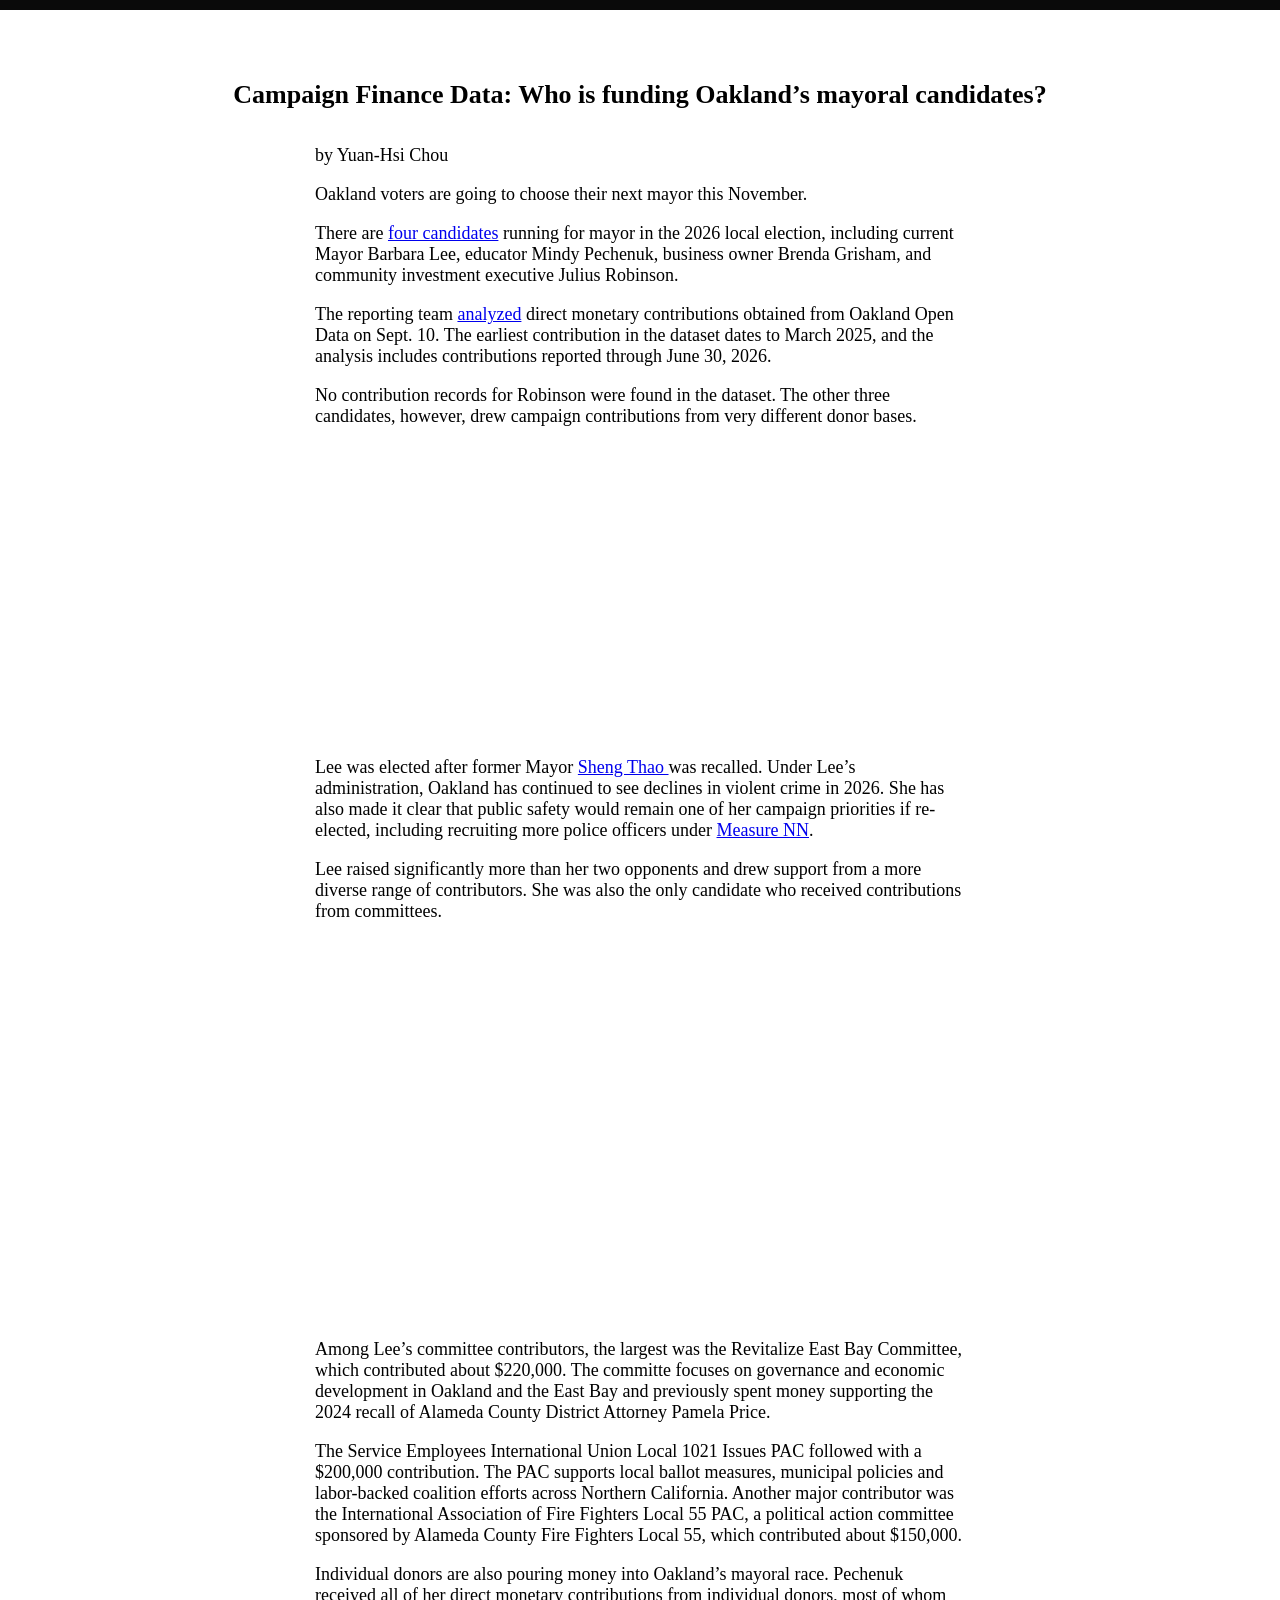
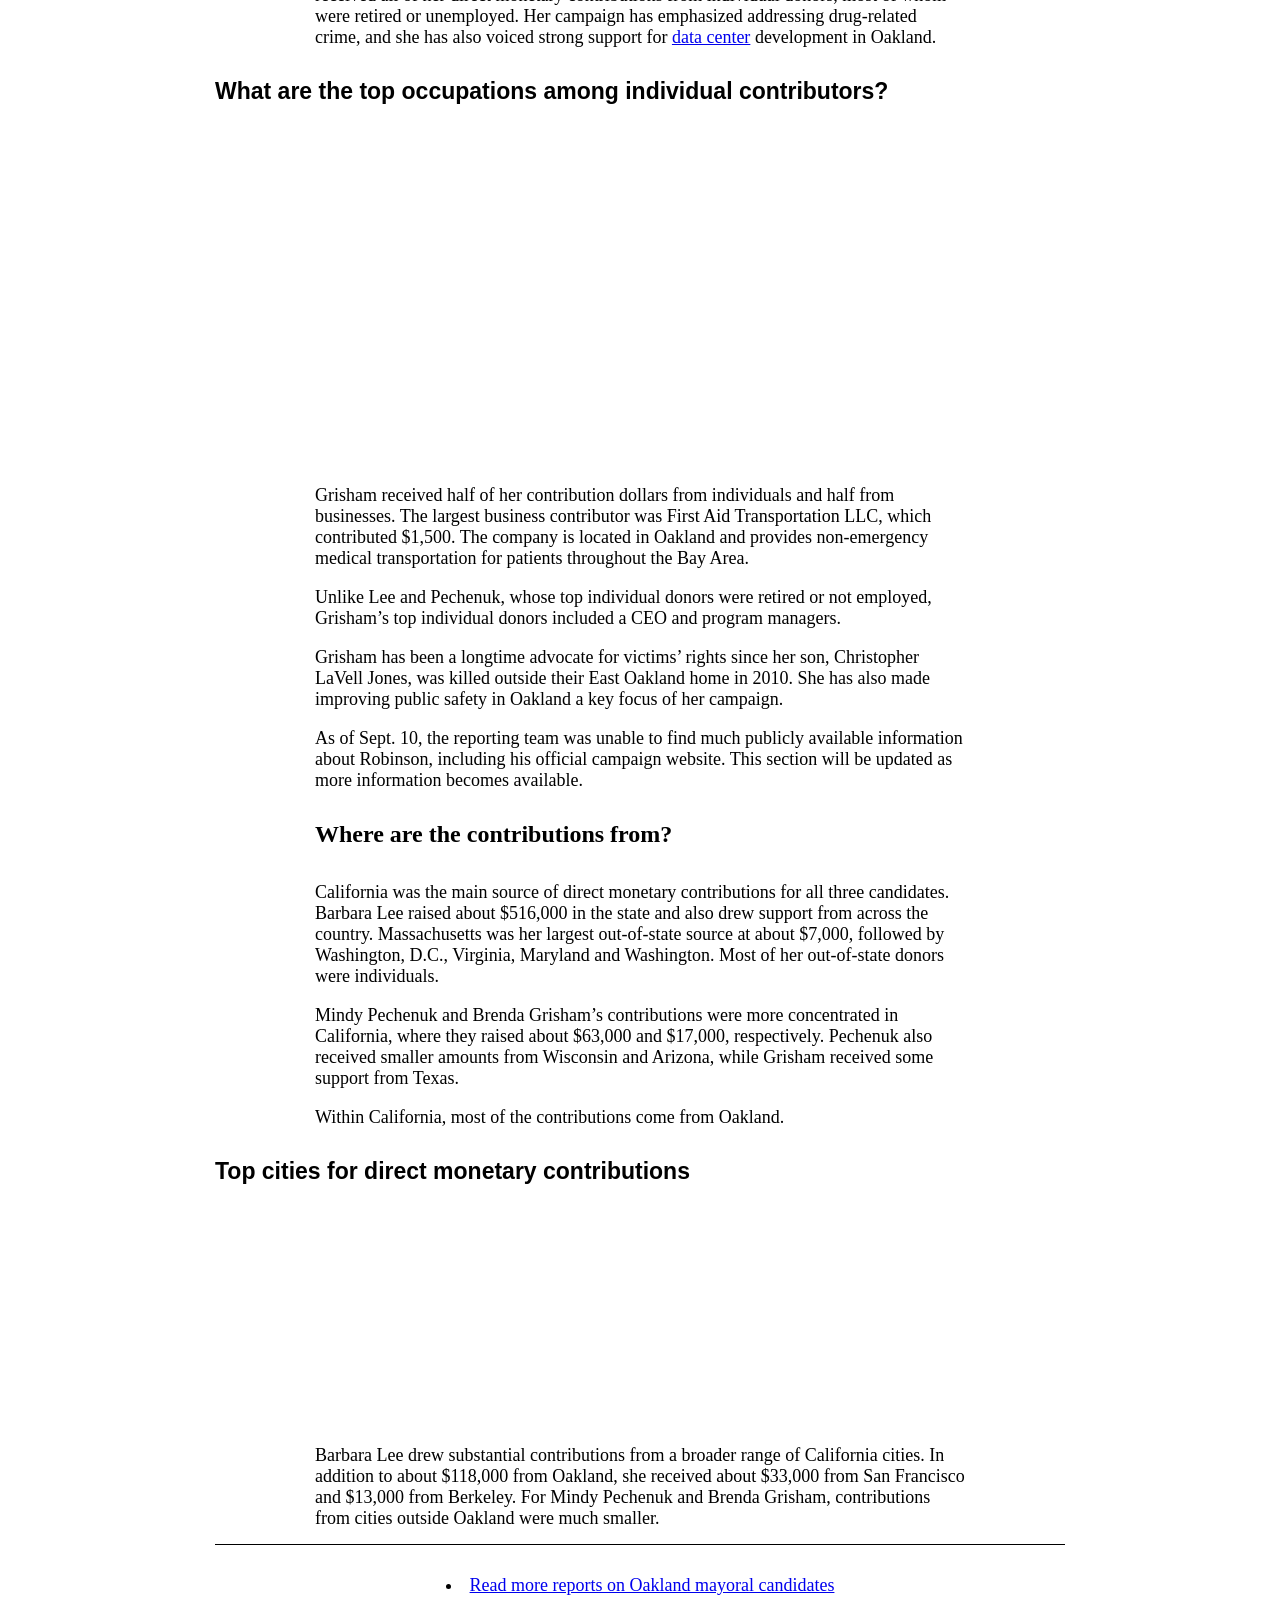
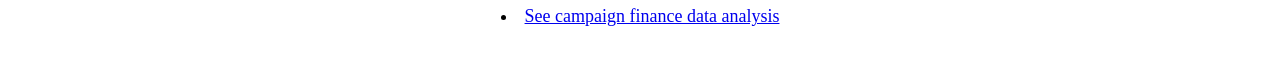
<file: mayor.html>
<!DOCTYPE html>
<html lang="en">
<head>
    <meta charset="UTF-8">
    <meta name="viewport" content="width=device-width, initial-scale=1.0">
    <title>Document</title>
    <link rel="stylesheet" href="mayor.css">
</head>
<body>

    <div class="content">
        <div class="wide">
        <h1>Campaign Finance Data: Who is funding Oakland’s mayoral candidates? </h1>
        
        </div>
        <p style="align-self: flex-start">by Yuan-Hsi Chou</p>

        <p style="align-self: flex-start">Oakland voters are going to choose their next mayor this November.</p>
        <p>There are <a href="https://www.oaklandca.gov/files/assets/city/v/20/city-clerk/documents/elections/nov-2026-election-qualified-candidate-list.pdf" target="_blank"> four candidates</a>  running for mayor in the 2026 local election, including current Mayor Barbara Lee, educator Mindy Pechenuk, business owner Brenda Grisham, and community investment executive Julius Robinson.</p>
        <p>The reporting team <a href="https://harperchouu.github.io/yay/oakland.html" target="_blank">analyzed</a> direct monetary contributions obtained from Oakland Open Data on Sept. 10. The earliest contribution in the dataset dates to March 2025, and the analysis includes contributions reported through June 30, 2026.</p>
        <p>No contribution records for Robinson were found in the dataset. The other three candidates, however, drew campaign contributions from very different donor bases.</p>
        <div class="data">
           <iframe title="Each mayoral candidate’s total monetary contributions" aria-label="Table" id="datawrapper-chart-khcus" src="https://datawrapper.dwcdn.net/khcus/1/" scrolling="no" frameborder="0" style="width: 0; min-width: 100% !important; border: none;" height="254" data-external="1"></iframe><script type="text/javascript">(function(){function e(){window.addEventListener(`message`,function(e){if(e.data[`datawrapper-height`]!==void 0){var t=document.querySelectorAll(`iframe`);for(var n in e.data[`datawrapper-height`])for(var r=0,i;i=t[r];r++)if(i.contentWindow===e.source){var a=e.data[`datawrapper-height`][n]+`px`;i.style.height=a}}})}e()})();</script>
        </div>
        <p>Lee was elected after former Mayor <a href="https://oaklandnorth.net/2026/10/14/jury-is-selected-in-former-oakland-mayor-sheng-thaos-corruption-case/" target="_blank"> Sheng Thao </a> was recalled. Under Lee’s administration, Oakland has continued to see declines in violent crime in 2026. She has also made it clear that public safety would remain one of her campaign priorities if re-elected, including recruiting more police officers under <a href="https://acvote.alamedacountyca.gov/acvote-assets/02_election_information/PDFs/20241105/en/Measures/32%20-%20Measure%20NN%20-%20City%20of%20Oakland%20-%20Citywide%20Violence%20Reduction%20Services.pdf" target="_blank"> Measure NN</a>.</p>
        <p>Lee raised significantly more than her two opponents and drew support from a more diverse range of contributors. She was also the only candidate who received contributions from committees.</p>
        <div class="data">
         <iframe title="Where each mayoral candidate’s contribution dollars come from ?" aria-label="Small multiple donut chart" id="datawrapper-chart-2tYlx" src="https://datawrapper.dwcdn.net/2tYlx/3/" scrolling="no" frameborder="0" style="width: 0; min-width: 100% !important; border: none;" height="341" data-external="1"></iframe><script type="text/javascript">(function(){function e(){window.addEventListener(`message`,function(e){if(e.data[`datawrapper-height`]!==void 0){var t=document.querySelectorAll(`iframe`);for(var n in e.data[`datawrapper-height`])for(var r=0,i;i=t[r];r++)if(i.contentWindow===e.source){var a=e.data[`datawrapper-height`][n]+`px`;i.style.height=a}}})}e()})();</script>        </div>
         <p>Among Lee’s committee contributors, the largest was the Revitalize East Bay Committee, which contributed about $220,000. The committe focuses on governance and economic development in Oakland and the East Bay and previously spent money supporting the 2024 recall of Alameda County District Attorney Pamela Price.</p>
         <p>The Service Employees International Union Local 1021 Issues PAC followed with a $200,000 contribution. The PAC supports local ballot measures, municipal policies and labor-backed coalition efforts across Northern California. Another major contributor was the International Association of Fire Fighters Local 55 PAC, a political action committee sponsored by Alameda County Fire Fighters Local 55, which contributed about $150,000.</p>
        <p>Individual donors are also pouring money into Oakland’s mayoral race. Pechenuk received all of her direct monetary contributions from individual donors, most of whom were retired or unemployed. Her campaign has emphasized addressing drug-related crime, and she has also voiced strong support for <a href="https://oaklandnorth.net/2026/10/07/oakland-city-council-approves-45-day-moratorium-on-data-centers/" target="_blank">data center</a>  development in Oakland.</p>
         <h2>What are the top occupations among individual contributors?</h2>
        <div class="datagrid">
            <iframe title="Barbara Lee" aria-label="Bar Chart" id="datawrapper-chart-Xkpn7" src="https://datawrapper.dwcdn.net/Xkpn7/4/" scrolling="no" frameborder="0" style="width: 0; min-width: 100% !important; border: none;" height="300" data-external="1"></iframe><script type="text/javascript">(function(){function e(){window.addEventListener(`message`,function(e){if(e.data[`datawrapper-height`]!==void 0){var t=document.querySelectorAll(`iframe`);for(var n in e.data[`datawrapper-height`])for(var r=0,i;i=t[r];r++)if(i.contentWindow===e.source){var a=e.data[`datawrapper-height`][n]+`px`;i.style.height=a}}})}e()})();</script>            <iframe title="Mindy Pechenuk" aria-label="Bar Chart" id="datawrapper-chart-GTdJg" src="https://datawrapper.dwcdn.net/GTdJg/1/" scrolling="no" frameborder="0" style="width: 0; min-width: 100% !important; border: none;" height="324" data-external="1"></iframe><script type="text/javascript">(function(){function e(){window.addEventListener(`message`,function(e){if(e.data[`datawrapper-height`]!==void 0){var t=document.querySelectorAll(`iframe`);for(var n in e.data[`datawrapper-height`])for(var r=0,i;i=t[r];r++)if(i.contentWindow===e.source){var a=e.data[`datawrapper-height`][n]+`px`;i.style.height=a}}})}e()})();</script>
            <iframe title="Brenda Grisham" aria-label="Bar Chart" id="datawrapper-chart-iwrYv" src="https://datawrapper.dwcdn.net/iwrYv/2/" scrolling="no" frameborder="0" style="width: 0; min-width: 100% !important; border: none;" height="324" data-external="1"></iframe><script type="text/javascript">(function(){function e(){window.addEventListener(`message`,function(e){if(e.data[`datawrapper-height`]!==void 0){var t=document.querySelectorAll(`iframe`);for(var n in e.data[`datawrapper-height`])for(var r=0,i;i=t[r];r++)if(i.contentWindow===e.source){var a=e.data[`datawrapper-height`][n]+`px`;i.style.height=a}}})}e()})();</script>
        </div>

        <p>Grisham received half of her contribution dollars from individuals and half from businesses. The largest business contributor was First Aid Transportation LLC, which contributed $1,500. The company is located in Oakland and provides non-emergency medical transportation for patients throughout the Bay Area.</p>
        <p>Unlike Lee and Pechenuk, whose top individual donors were retired or not employed, Grisham’s top individual donors included a CEO and program managers.</p>
        <p>Grisham has been a longtime advocate for victims’ rights since her son, Christopher LaVell Jones, was killed outside their East Oakland home in 2010. She has also made improving public safety in Oakland a key focus of her campaign.
</p>
        <p>As of Sept. 10, the reporting team was unable to find much publicly available information about Robinson, including his official campaign website. This section will be updated as more information becomes available.</p>
        <h1 style="font-family: serif; font-size: 24px; font-weight: bold;">Where are the contributions from? </h1>
        <p>California was the main source of direct monetary contributions for all three candidates. Barbara Lee raised about $516,000 in the state and also drew support from across the country. Massachusetts was her largest out-of-state source at about $7,000, followed by Washington, D.C., Virginia, Maryland and Washington. Most of her out-of-state donors were individuals.</p>
        <p>Mindy Pechenuk and Brenda Grisham’s contributions were more concentrated in California, where they raised about $63,000 and $17,000, respectively. Pechenuk also received smaller amounts from Wisconsin and Arizona, while Grisham received some support from Texas.</p>
        <p style="align-self: flex-start;">Within California, most of the contributions come from Oakland.</p>
       
       <h2>Top cities for direct monetary contributions</h2>
        <div class="datagrid">
           <iframe title="Barbara Lee" aria-label="Bar Chart" id="datawrapper-chart-RY2Ta" src="https://datawrapper.dwcdn.net/RY2Ta/1/" scrolling="no" frameborder="0" style="width: 0; min-width: 100% !important; border: none;" height="204" data-external="1"></iframe><script type="text/javascript">(function(){function e(){window.addEventListener(`message`,function(e){if(e.data[`datawrapper-height`]!==void 0){var t=document.querySelectorAll(`iframe`);for(var n in e.data[`datawrapper-height`])for(var r=0,i;i=t[r];r++)if(i.contentWindow===e.source){var a=e.data[`datawrapper-height`][n]+`px`;i.style.height=a}}})}e()})();</script>       
           <iframe title="Mindy Pechenuk" aria-label="Bar Chart" id="datawrapper-chart-i4dkT" src="https://datawrapper.dwcdn.net/i4dkT/2/" scrolling="no" frameborder="0" style="width: 0; min-width: 100% !important; border: none;" height="204" data-external="1"></iframe><script type="text/javascript">(function(){function e(){window.addEventListener(`message`,function(e){if(e.data[`datawrapper-height`]!==void 0){var t=document.querySelectorAll(`iframe`);for(var n in e.data[`datawrapper-height`])for(var r=0,i;i=t[r];r++)if(i.contentWindow===e.source){var a=e.data[`datawrapper-height`][n]+`px`;i.style.height=a}}})}e()})();</script>
           <iframe title="Brenda Grisham" aria-label="Bar Chart" id="datawrapper-chart-l2Rgx" src="https://datawrapper.dwcdn.net/l2Rgx/3/" scrolling="no" frameborder="0" style="width: 0; min-width: 100% !important; border: none;" height="204" data-external="1"></iframe><script type="text/javascript">(function(){function e(){window.addEventListener(`message`,function(e){if(e.data[`datawrapper-height`]!==void 0){var t=document.querySelectorAll(`iframe`);for(var n in e.data[`datawrapper-height`])for(var r=0,i;i=t[r];r++)if(i.contentWindow===e.source){var a=e.data[`datawrapper-height`][n]+`px`;i.style.height=a}}})}e()})();</script>
        </div>
        
        <p>Barbara Lee drew substantial contributions from a broader range of California cities. In addition to about $118,000 from Oakland, she received about $33,000 from San Francisco and $13,000 from Berkeley. For Mindy Pechenuk and Brenda Grisham, contributions from cities outside Oakland were much smaller.</p>
        
         <div class="underline">
                <li><a href="https://oaklandnorth.net/2026/10/05/mayoral-candidates-discuss-public-safety-and-approaches-to-city-finances-at-forum/" target="_blank">Read more reports on Oakland mayoral candidates</a></li>
                <li><a href="https://harperchouu.github.io/yay/oakland.html" target="_blank">See campaign finance data analysis</a></li>

         </div>

   
   
   
   
    </div>

   
    



    
</body>
</html>
</file>
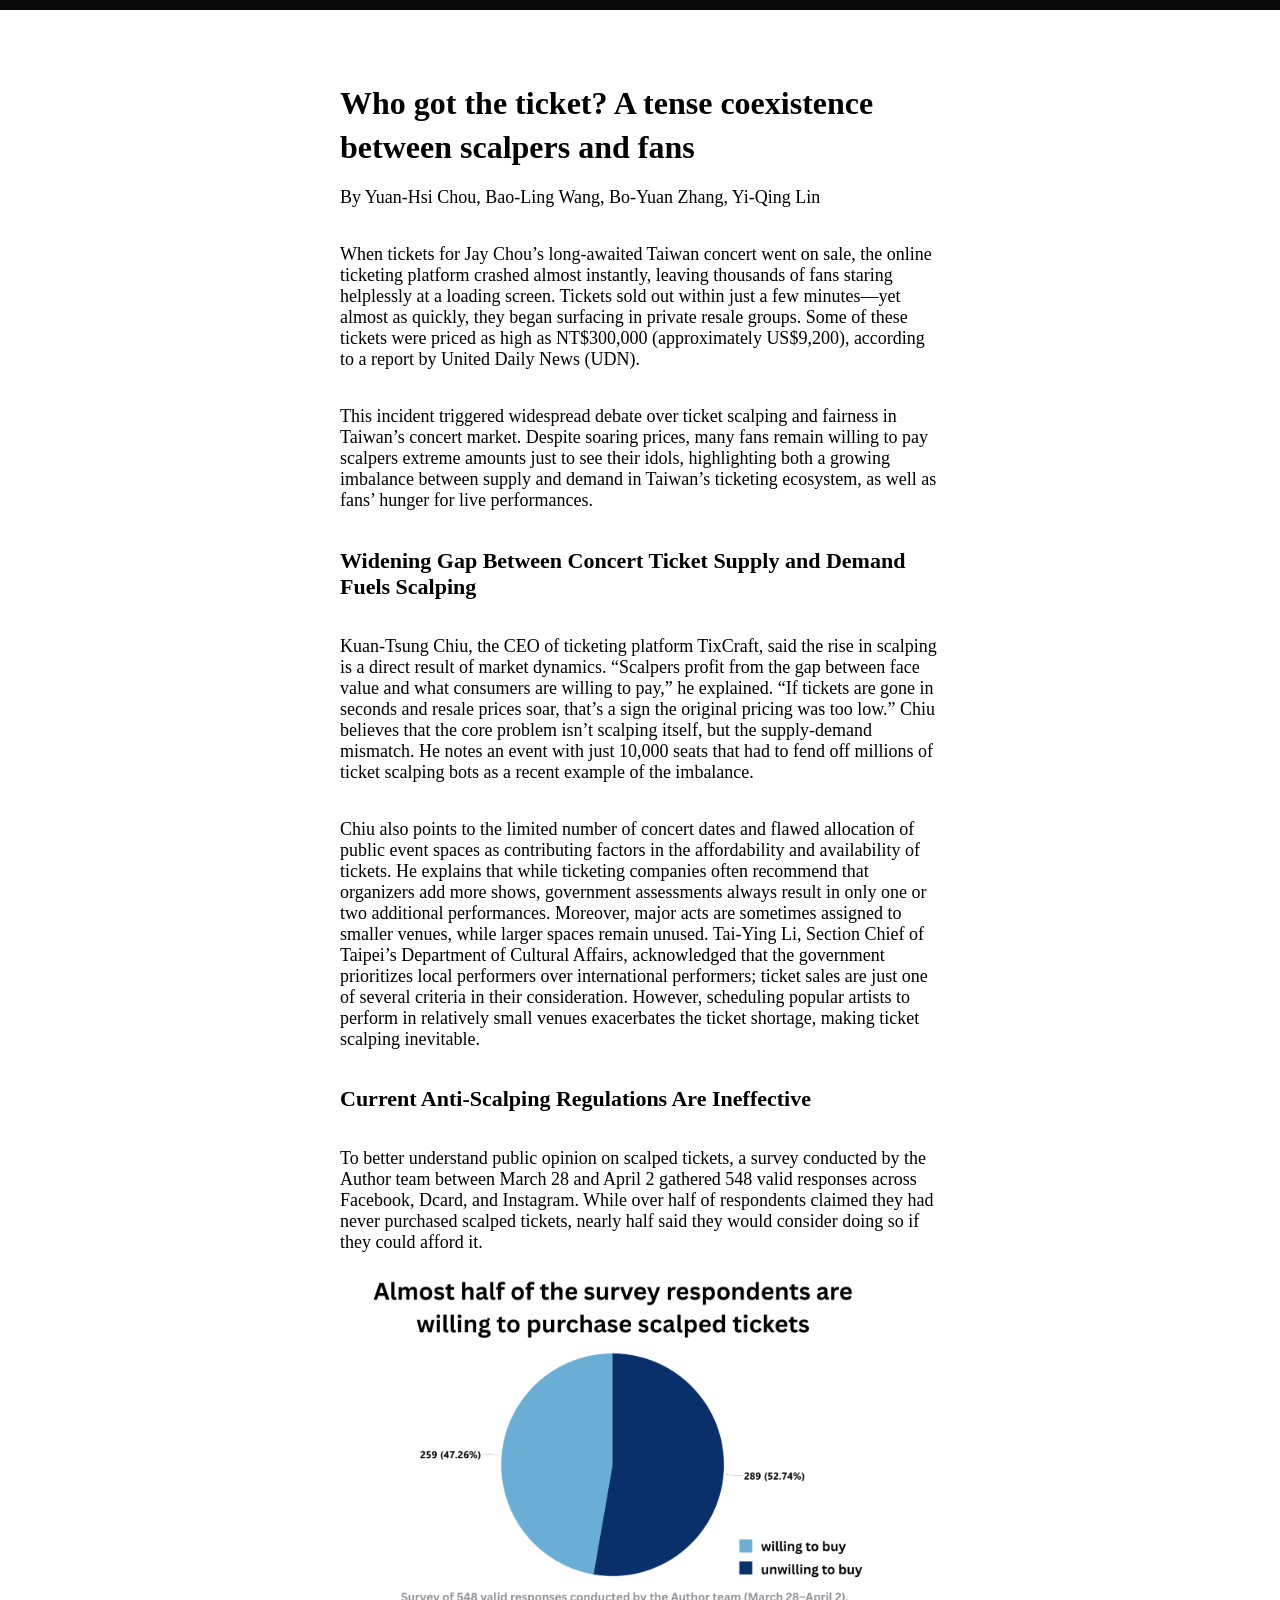
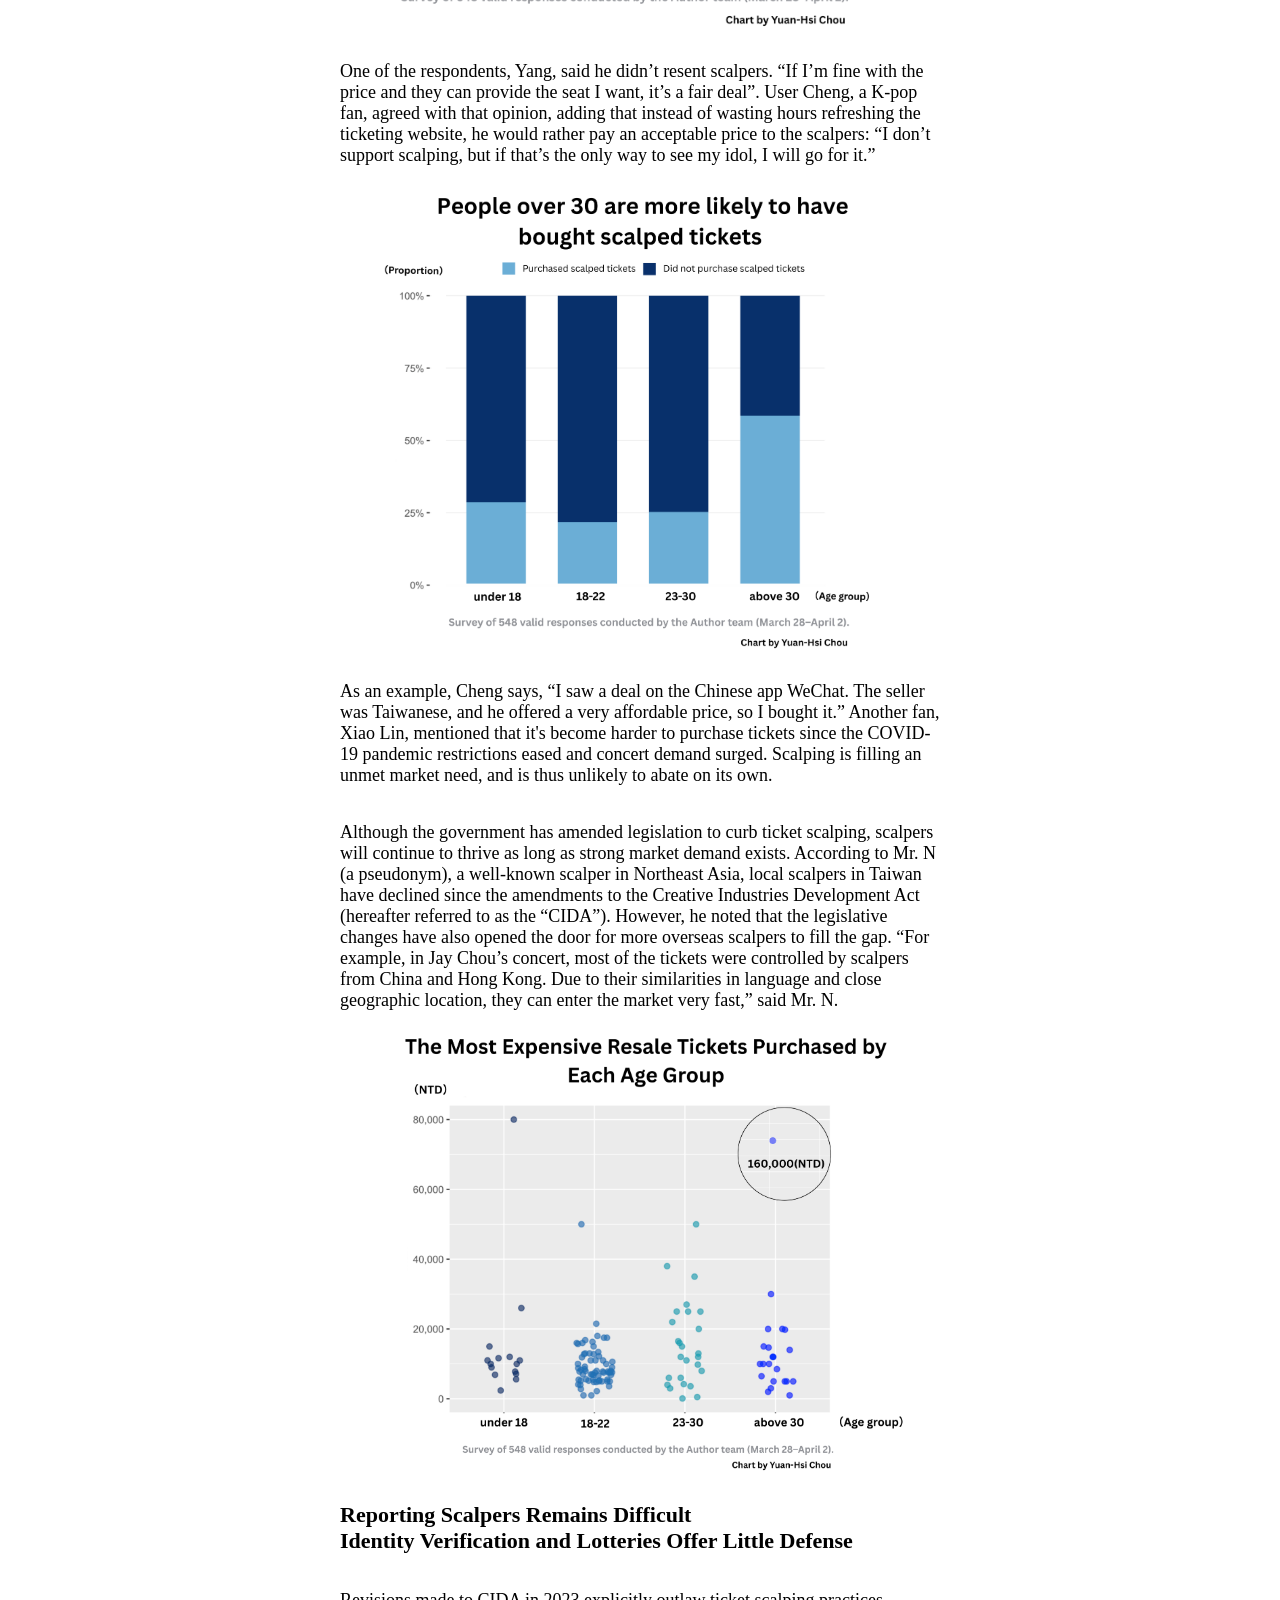
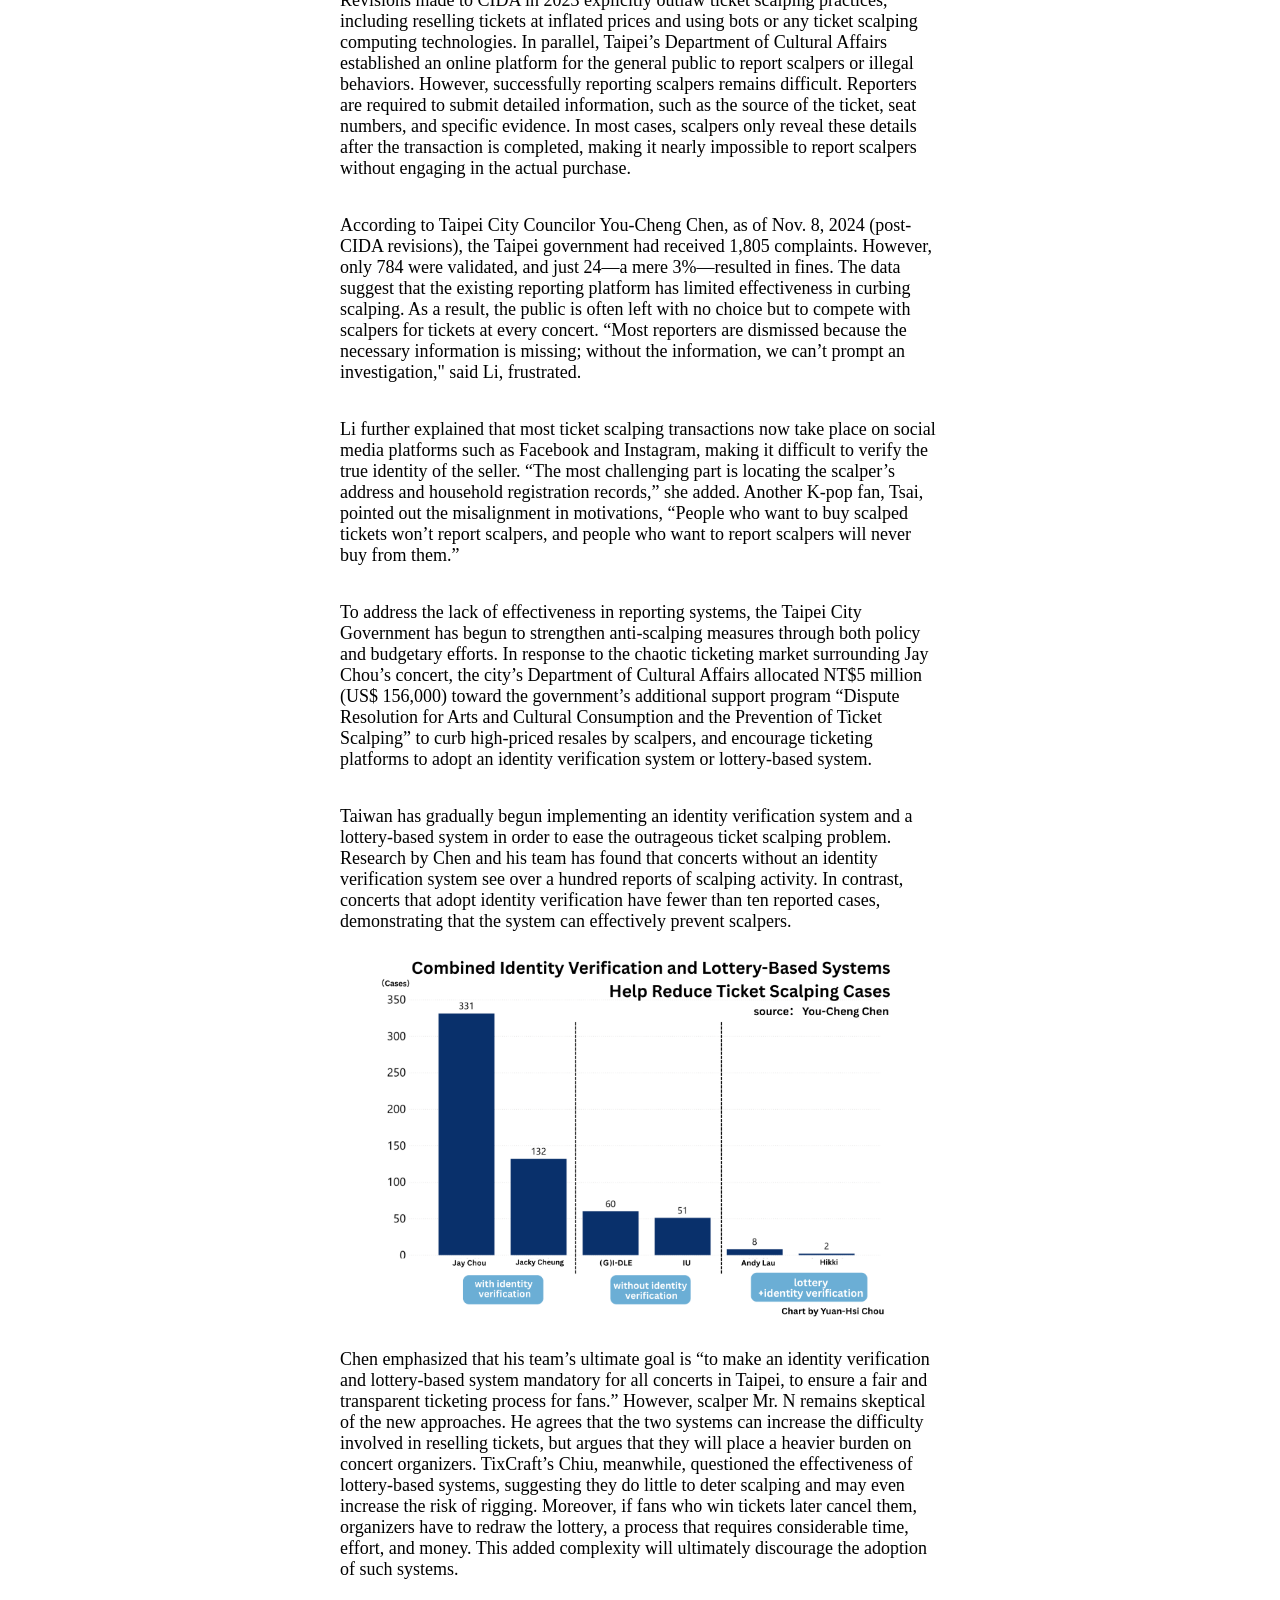
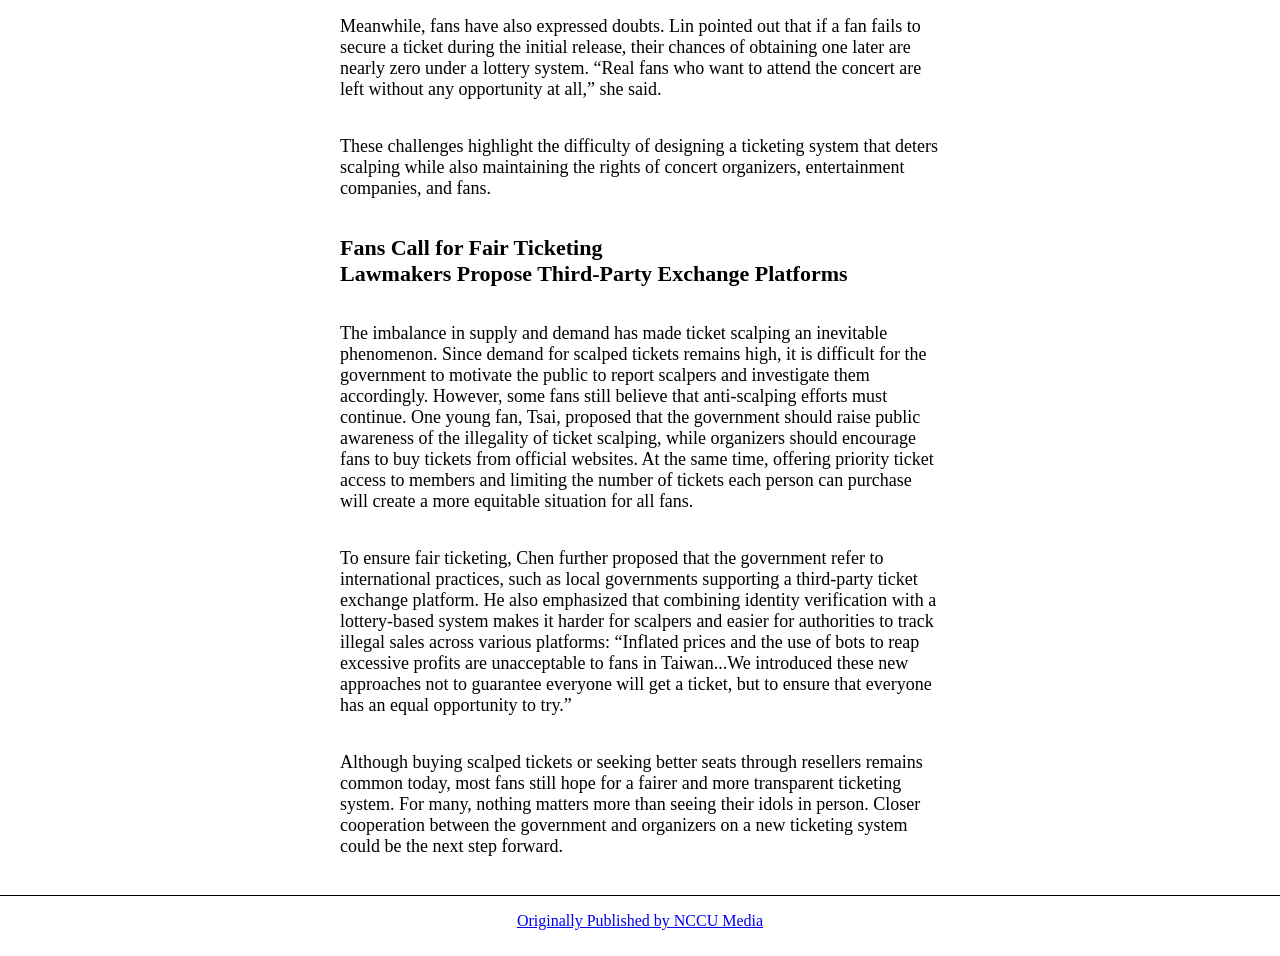
<file: ticket.html>
<!DOCTYPE html>
<html lang="en">
<head>
    <meta charset="UTF-8">
    <meta name="viewport" content="width=device-width, initial-scale=1.0">
    <title>Document</title>
    <link rel="stylesheet" href="ticket.css">

</head>
<body>
<div class="container">
    <div class="wordbox">
        <h1>Who got the ticket?  A tense coexistence between scalpers and fans</h1>
        <p>By Yuan-Hsi Chou, Bao-Ling Wang, Bo-Yuan Zhang, Yi-Qing Lin</p>
        <p>When tickets for Jay Chou’s long-awaited Taiwan concert went on sale, the online ticketing platform crashed almost instantly, leaving thousands of fans staring helplessly at a loading screen. Tickets sold out within just a few minutes—yet almost as quickly, they began surfacing in private resale groups. Some of these tickets were priced as high as NT$300,000 (approximately US$9,200), according to a report by United Daily News (UDN). </p>
        <p>This incident triggered widespread debate over ticket scalping and fairness in Taiwan’s concert market. Despite soaring prices, many fans remain willing to pay scalpers extreme amounts just to see their idols, highlighting both a growing imbalance between supply and demand in Taiwan’s ticketing ecosystem, as well as fans’ hunger for live performances.</p>
        <h2>Widening Gap Between Concert Ticket Supply and Demand Fuels Scalping</h2>
        <p>Kuan-Tsung Chiu, the CEO of ticketing platform TixCraft, said the rise in scalping is a direct result of market dynamics. “Scalpers profit from the gap between face value and what consumers are willing to pay,” he explained. “If tickets are gone in seconds and resale prices soar, that’s a sign the original pricing was too low.” Chiu believes that the core problem isn’t scalping itself, but the supply-demand mismatch. He notes an event with just 10,000 seats that had to fend off millions of ticket scalping bots as a recent example of the imbalance.</p>
        <p>Chiu also points to the limited number of concert dates and flawed allocation of public event spaces as contributing factors in the affordability and availability of tickets. He explains that while ticketing companies often recommend that organizers add more shows, government assessments always result in only one or two additional performances. Moreover, major acts are sometimes assigned to smaller venues, while larger spaces remain unused. Tai-Ying Li, Section Chief of Taipei’s Department of Cultural Affairs, acknowledged that the government prioritizes local performers over international performers; ticket sales are just one of several criteria in their consideration. However, scheduling popular artists to perform in relatively small venues exacerbates the ticket shortage, making ticket scalping inevitable.</p>
        <h2>Current Anti-Scalping Regulations Are Ineffective</h2>
        <p>To better understand public opinion on scalped tickets, a survey conducted by the Author team between March 28 and April 2 gathered 548 valid responses across Facebook, Dcard, and Instagram. While over half of respondents claimed they had never purchased scalped tickets, nearly half said they would consider doing so if they could afford it.</p>
        <img src="是 (40).png">
        <p>One of the respondents, Yang, said he didn’t resent scalpers. “If I’m fine with the price and they can provide the seat I want, it’s a fair deal”. User Cheng, a K-pop fan, agreed with that opinion, adding that instead of wasting hours refreshing the ticketing website, he would rather pay an acceptable price to the scalpers: “I don’t support scalping, but if that’s the only way to see my idol, I will go for it.” </p>
        <img src="是 (47).png">
        <p>As an example, Cheng says, “I saw a deal on the Chinese app WeChat. The seller was Taiwanese, and he offered a very affordable price, so I bought it.” Another fan, Xiao Lin, mentioned that it's become harder to purchase tickets since the COVID-19 pandemic restrictions eased and concert demand surged. Scalping is filling an unmet market need, and is thus unlikely to abate on its own. </p>
        <p>Although the government has amended legislation to curb ticket scalping, scalpers will continue to thrive as long as strong market demand exists. According to Mr. N (a pseudonym), a well-known scalper in Northeast Asia, local scalpers in Taiwan have declined since the amendments to the Creative Industries Development Act (hereafter referred to as the “CIDA”). However, he noted that the legislative changes have also opened the door for more overseas scalpers to fill the gap. “For example, in Jay Chou’s concert, most of the tickets were controlled by scalpers from China and Hong Kong. Due to their similarities in language and close geographic location, they can enter the market very fast,” said Mr. N.  </p>
        <img src="是 (48).png">
        <h2 style="margin-bottom: 0px;">Reporting Scalpers Remains Difficult</h2>
        <h2 style="margin-top:0px">Identity Verification and Lotteries Offer Little Defense</h2>
        <p>Revisions made to CIDA in 2023 explicitly outlaw ticket scalping practices, including reselling tickets at inflated prices and using bots or any ticket scalping computing technologies. In parallel, Taipei’s Department of Cultural Affairs established an online platform for the general public to report scalpers or illegal behaviors. However, successfully reporting scalpers remains difficult. Reporters are required to submit detailed information, such as the source of the ticket, seat numbers, and specific evidence. In most cases, scalpers only reveal these details after the transaction is completed, making it nearly impossible to report scalpers without engaging in the actual purchase. </p>
        <p>According to Taipei City Councilor You-Cheng Chen, as of Nov. 8, 2024 (post-CIDA revisions), the Taipei government had received 1,805 complaints. However, only 784 were validated, and just 24—a mere 3%—resulted in fines. The data suggest that the existing reporting platform has limited effectiveness in curbing scalping. As a result, the public is often left with no choice but to compete with scalpers for tickets at every concert. “Most reporters are dismissed because the necessary information is missing; without the information, we can’t prompt an investigation," said Li, frustrated.</p>
        <p>Li further explained that most ticket scalping transactions now take place on social media platforms such as Facebook and Instagram, making it difficult to verify the true identity of the seller. “The most challenging part is locating the scalper’s address and household registration records,” she added. Another K-pop fan, Tsai, pointed out the misalignment in motivations, “People who want to buy scalped tickets won’t report scalpers, and people who want to report scalpers will never buy from them.” </p>
        <p>To address the lack of effectiveness in reporting systems, the Taipei City Government has begun to strengthen anti-scalping measures through both policy and budgetary efforts. In response to the chaotic ticketing market surrounding Jay Chou’s concert, the city’s Department of Cultural Affairs allocated NT$5 million (US$ 156,000) toward the government’s additional support program “Dispute Resolution for Arts and Cultural Consumption and the Prevention of Ticket Scalping” to curb high-priced resales by scalpers, and encourage ticketing platforms to adopt an identity verification system or lottery-based system. </p>
        <p>Taiwan has gradually begun implementing an identity verification system and a lottery-based system in order to ease the outrageous ticket scalping problem. Research by Chen and his team has found that concerts without an identity verification system see over a hundred reports of scalping activity. In contrast, concerts that adopt identity verification have fewer than ten reported cases, demonstrating that the system can effectively prevent scalpers. </p>
        <img src="是 (52).png">
        <p>Chen emphasized that his team’s ultimate goal is “to make an identity verification and lottery-based system mandatory for all concerts in Taipei, to ensure a fair and transparent ticketing process for fans.” However, scalper Mr. N remains skeptical of the new approaches. He agrees that the two systems can increase the difficulty involved in reselling tickets, but argues that they will place a heavier burden on concert organizers. TixCraft’s Chiu, meanwhile, questioned the effectiveness of lottery-based systems, suggesting they do little to deter scalping and may even increase the risk of rigging. Moreover, if fans who win tickets later cancel them, organizers have to redraw the lottery, a process that requires considerable time, effort, and money. This added complexity will ultimately discourage the adoption of such systems.</p>
        <p>Meanwhile, fans have also expressed doubts. Lin pointed out that if a fan fails to secure a ticket during the initial release, their chances of obtaining one later are nearly zero under a lottery system. “Real fans who want to attend the concert are left without any opportunity at all,” she said.</p>
        <p>These challenges highlight the difficulty of designing a ticketing system that deters scalping while also maintaining the rights of concert organizers, entertainment companies, and fans.</p>
        <h2>Fans Call for Fair Ticketing<br>Lawmakers Propose Third-Party Exchange Platforms</h2>
        <p>The imbalance in supply and demand has made ticket scalping an inevitable phenomenon. Since demand for scalped tickets remains high, it is difficult for the government to motivate the public to report scalpers and investigate them accordingly. However, some fans still believe that anti-scalping efforts must continue. One young fan, Tsai, proposed that the government should raise public awareness of the illegality of ticket scalping, while organizers should encourage fans to buy tickets from official websites. At the same time, offering priority ticket access to members and limiting the number of tickets each person can purchase will create a more equitable situation for all fans.</p>
        <p>To ensure fair ticketing, Chen further proposed that the government refer to international practices, such as local governments supporting a third-party ticket exchange platform. He also emphasized that combining identity verification with a lottery-based system makes it harder for scalpers and easier for authorities to track illegal sales across various platforms: “Inflated prices and the use of bots to reap excessive profits are unacceptable to fans in Taiwan...We introduced these new approaches not to guarantee everyone will get a ticket, but to ensure that everyone has an equal opportunity to try.” </p>
        <p>Although buying scalped tickets or seeking better seats through resellers remains common today, most fans still hope for a fairer and more  transparent ticketing system. For many, nothing matters more than seeing their idols in person. Closer cooperation between the government and organizers on a new ticketing system could be the next step forward.</p>
    </div>
     
</div>

<div class="line">
         <p><a href="https://unews.nccu.edu.tw/unews/ticket-scalping-need" target="_blank">Originally Published by NCCU Media</a></p>
</div>



    
</body>
</html>
</file>
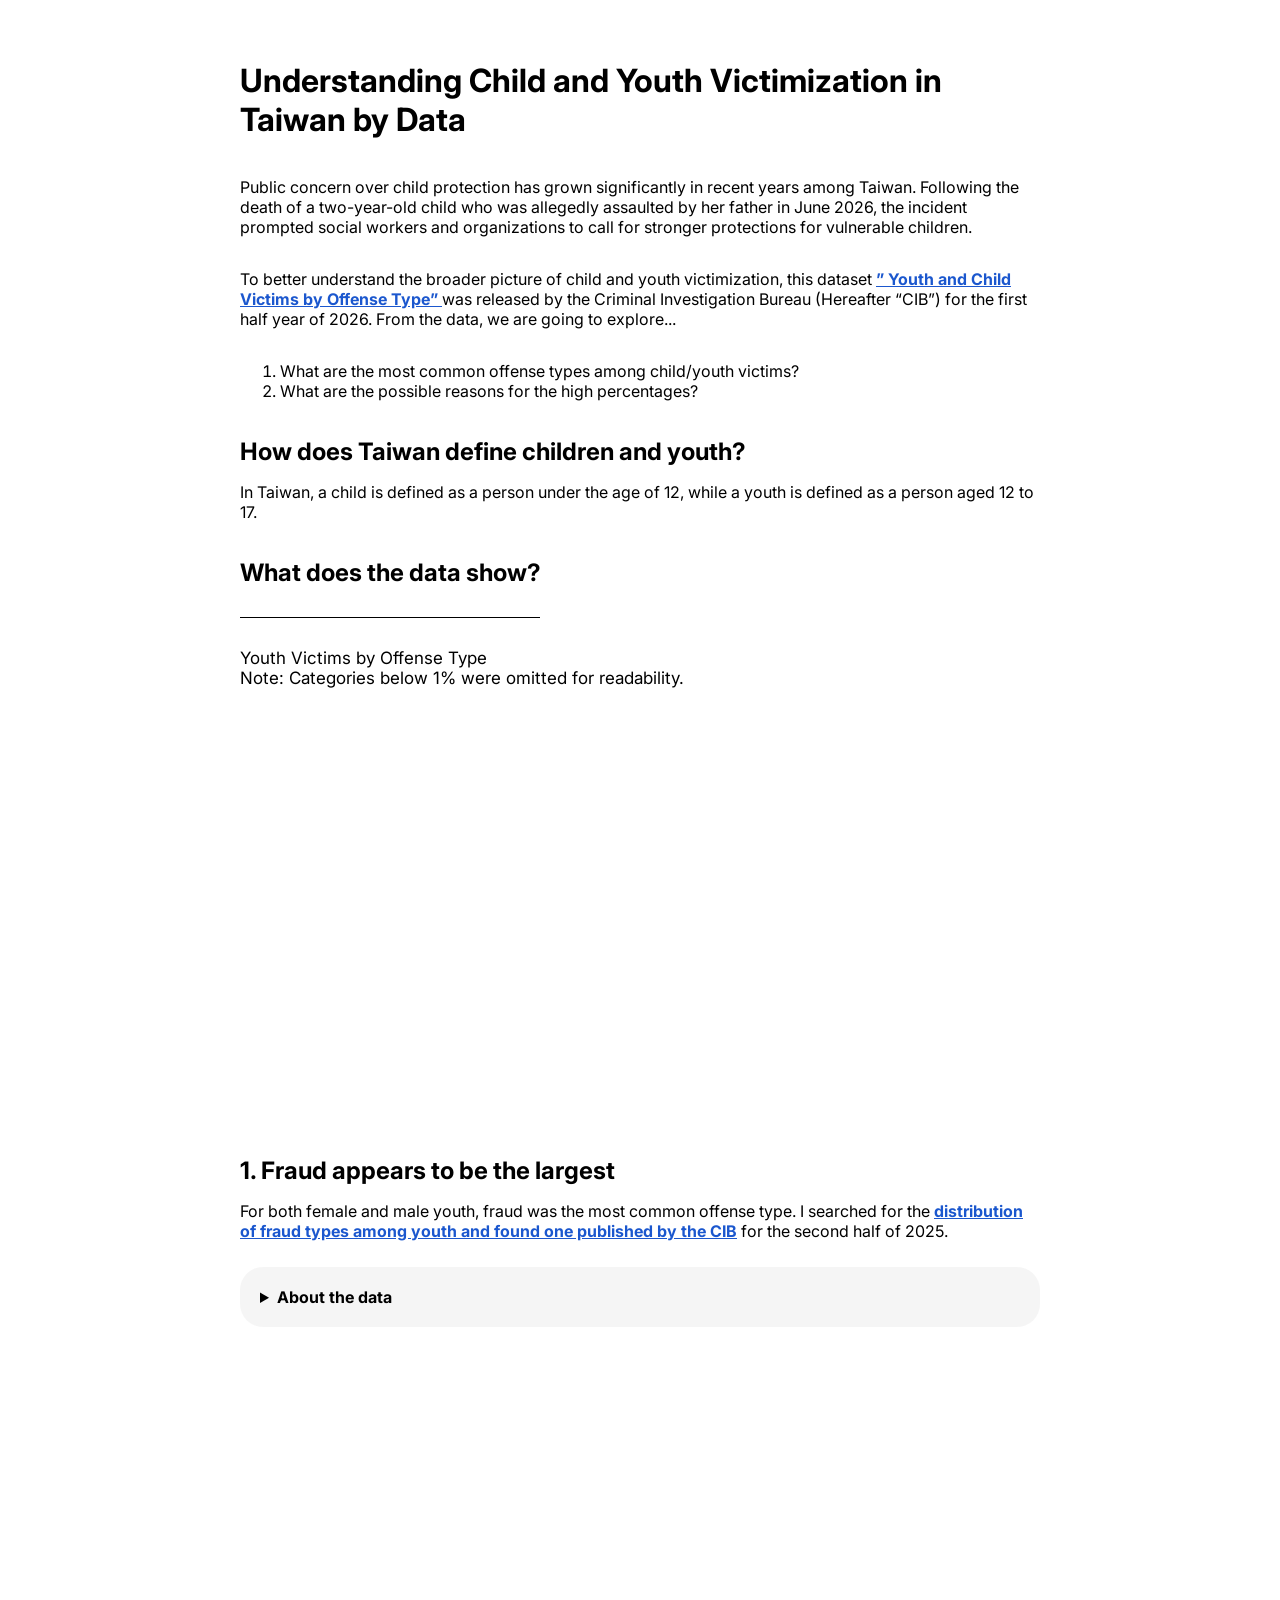
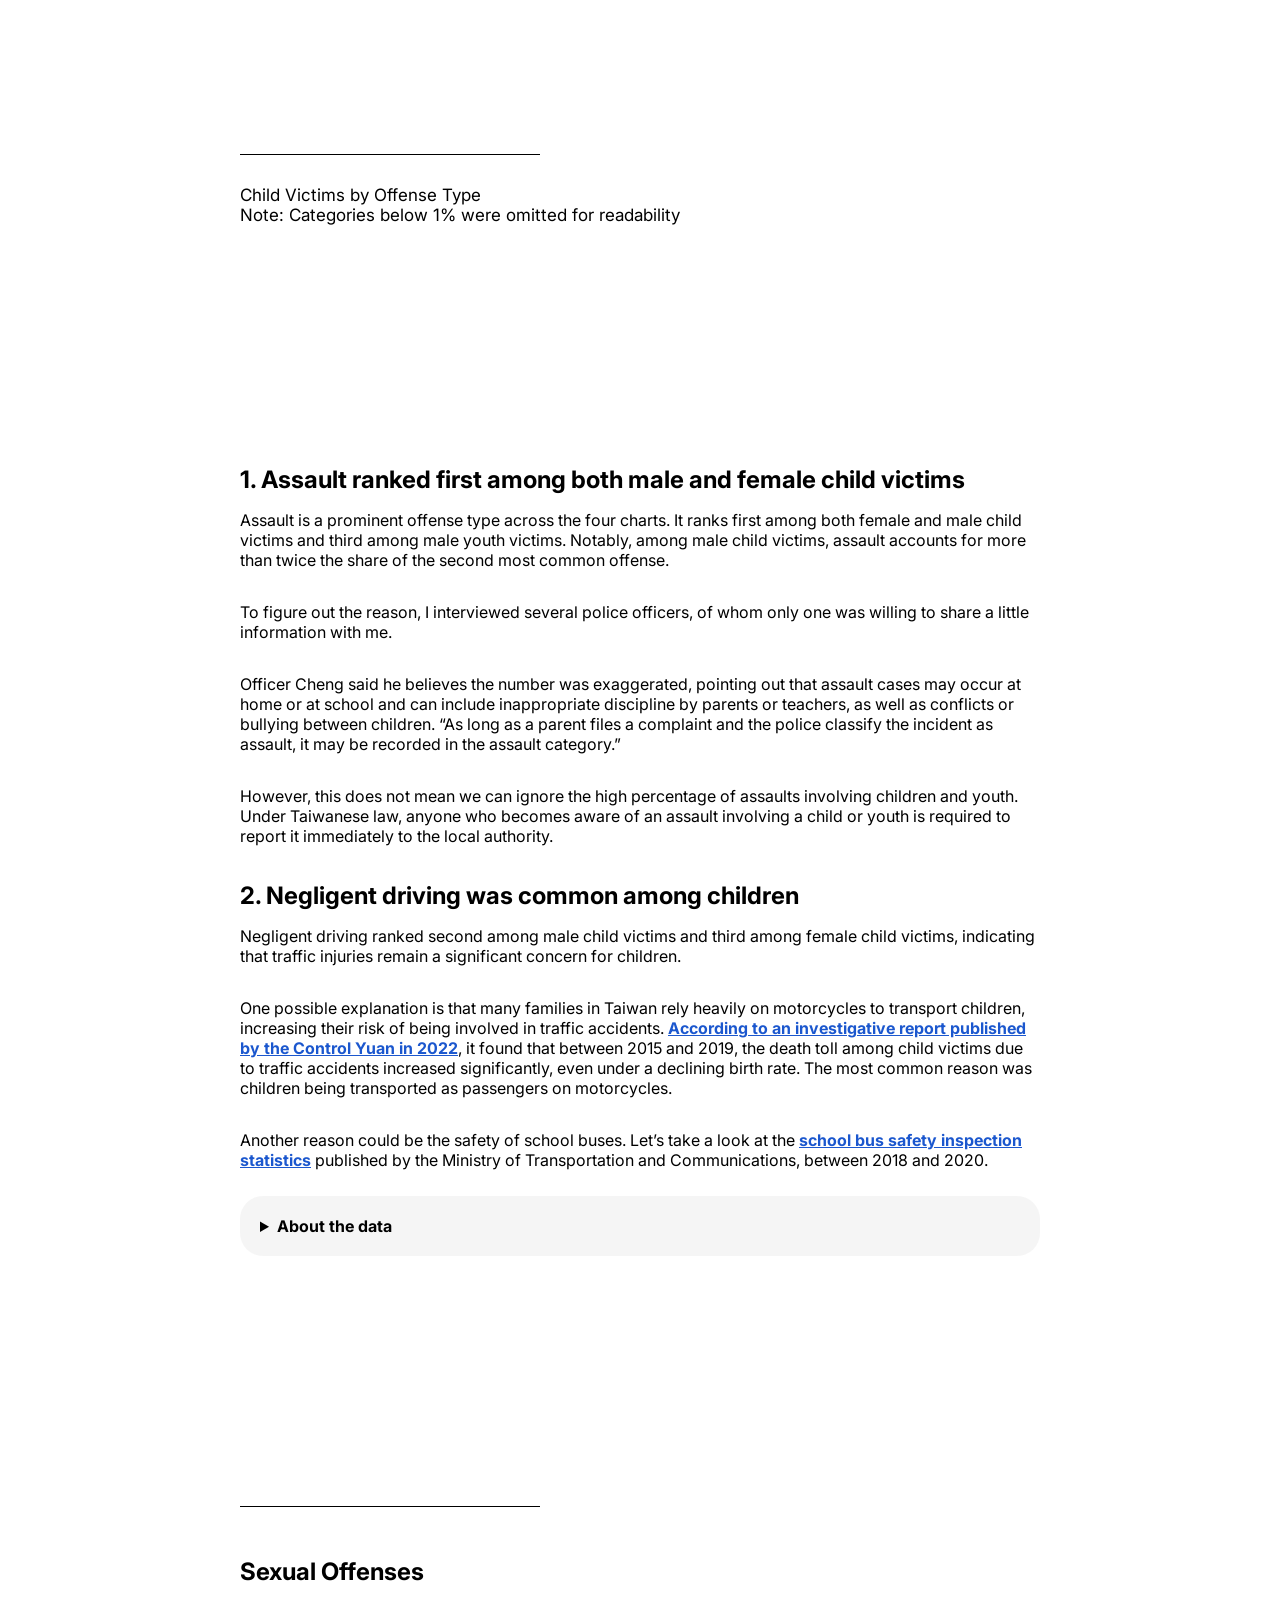
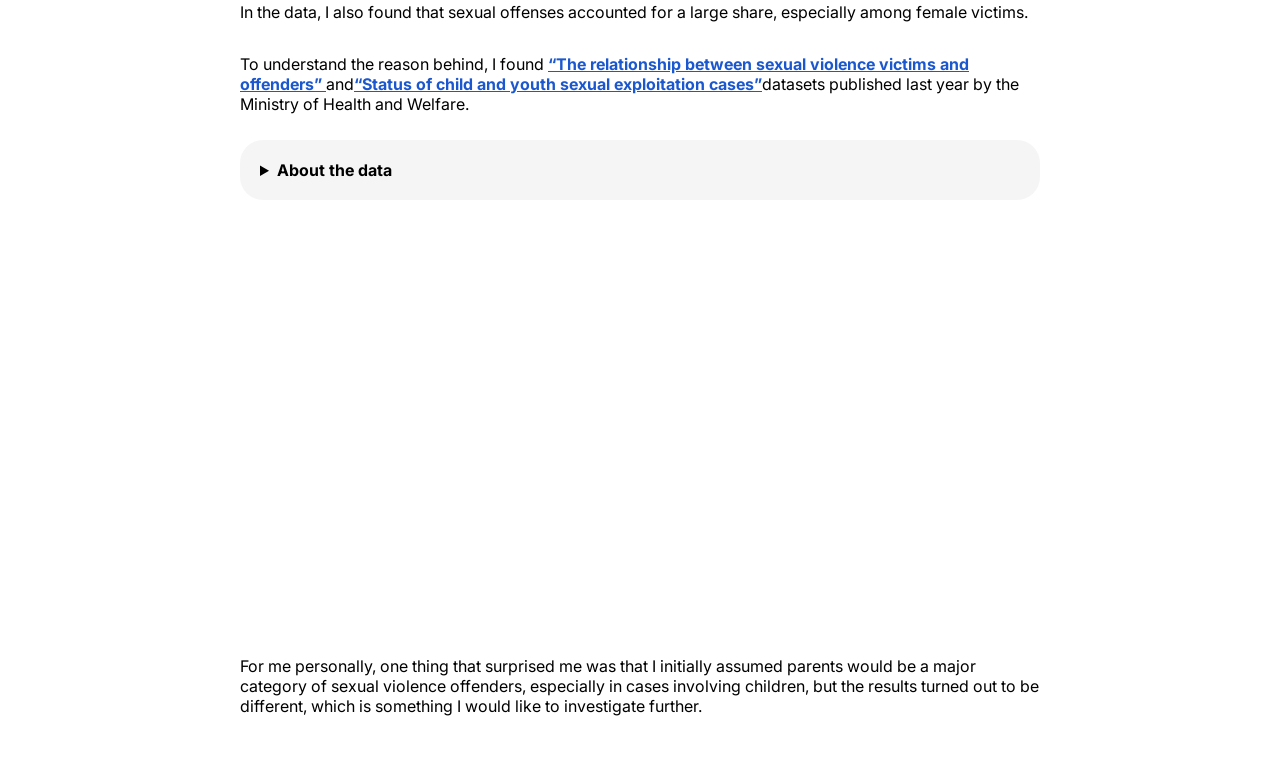
<file: victims.html>
<!DOCTYPE html>
<html lang="en">
<script src="https://code.jquery.com/jquery-3.7.1.min.js"></script>

<head>
    <meta charset="UTF-8">
    <meta name="viewport" content="width=device-width, initial-scale=1.0">
    <title>Document</title>
    <link rel="stylesheet" href="victims.css">
    <style>
  body {
    opacity: 1;
    transform: translateY(0);
    transition: opacity 650ms ease, transform 650ms ease;
  }

  body.page-exit {
    opacity: 0;
    transform: translateY(-30px);
    pointer-events: none;
  }

  @media (prefers-reduced-motion: reduce) {
    body {
      transition: none;
    }
  }
</style>
    

</head>

<body>
   
  <div class="content">
        <h1>Understanding Child and Youth Victimization in Taiwan by Data</h1>
        <p>Public concern over child protection has grown significantly in recent years among Taiwan. Following the death of a two-year-old child who was allegedly assaulted by her father in June 2026, the incident prompted social workers and organizations to call for stronger protections for vulnerable children.</p>
        <p>To better understand the broader picture of child and youth victimization, this dataset <a href="https://data.gov.tw/dataset/178248" target="_blank">” Youth and Child Victims by Offense Type” </a>was released by the Criminal Investigation Bureau (Hereafter “CIB”) for the first half year of 2026. From the data, we are going to explore...</p>
        <ol>
            <li>What are the most common offense types among child/youth victims?</li>
            <li>What are the possible reasons for the high percentages? </li>
        </ol>
        <h2>How does Taiwan define children and youth? </h2>
        <p>In Taiwan, a child is defined as a person under the age of 12, while a youth is defined as a person aged 12 to 17.</p>
        <h2>What does the data show? </h2>
        <div class="line"></div>

        <div class="note" style="margin-top:0px">
        <p>Youth Victims by Offense Type</p>
        <p>Note: Categories below 1% were omitted for readability.</p>
        </div>
        <div class="data">
        <iframe title="Male" aria-label="Bar Chart" id="datawrapper-chart-mkA81" src="https://datawrapper.dwcdn.net/mkA81/4/" scrolling="no" frameborder="0"  !important; border: none; height="418" data-external="1"></iframe><script type="text/javascript">(function(){function e(){window.addEventListener(`message`,function(e){if(e.data[`datawrapper-height`]!==void 0){var t=document.querySelectorAll(`iframe`);for(var n in e.data[`datawrapper-height`])for(var r=0,i;i=t[r];r++)if(i.contentWindow===e.source){var a=e.data[`datawrapper-height`][n]+`px`;i.style.height=a}}})}e()})();</script>
        <iframe title="Female" aria-label="Bar Chart" id="datawrapper-chart-SAP15" src="https://datawrapper.dwcdn.net/SAP15/5/" scrolling="no" frameborder="0" !important; border: none; data-external="1"></iframe><script type="text/javascript">(function(){function e(){window.addEventListener(`message`,function(e){if(e.data[`datawrapper-height`]!==void 0){var t=document.querySelectorAll(`iframe`);for(var n in e.data[`datawrapper-height`])for(var r=0,i;i=t[r];r++)if(i.contentWindow===e.source){var a=e.data[`datawrapper-height`][n]+`px`;i.style.height=a}}})}e()})();</script>
        </div>
        <h2>1. Fraud appears to be the largest</h2>
        <p>For both female and male youth, fraud was the most common offense type. I searched for the <a href="https://www.npa.gov.tw/ch/app/data/list?module=wg057&id=2218&page=0&pageSize=15" target="_blank">distribution of fraud types among youth and found one published by the CIB</a> for the second half of 2025. </p>
        <details class="detail">
                <summary>About the data</summary>
                <div class="detailed">
                    <p>The dataset didn’t separate children and youth, with only one category called “under 18”. But I personally believe it is still worth displaying. </p>
                    <p>For those who are not familiar with the category “General shopping fraud (Fake Sellers)”, it refers to scammers who pretend to sell products, either online or in person, to obtain victims’ money or accounts. </p>
                </div>
        </details>

       <iframe title="Distribution of Fraud Types Among Victims Under 18" aria-label="Bar Chart" id="datawrapper-chart-zCvAk" src="https://datawrapper.dwcdn.net/zCvAk/4/" scrolling="no" frameborder="0" !important; border: none;" height="327" data-external="1"></iframe><script type="text/javascript">(function(){function e(){window.addEventListener(`message`,function(e){if(e.data[`datawrapper-height`]!==void 0){var t=document.querySelectorAll(`iframe`);for(var n in e.data[`datawrapper-height`])for(var r=0,i;i=t[r];r++)if(i.contentWindow===e.source){var a=e.data[`datawrapper-height`][n]+`px`;i.style.height=a}}})}e()})();</script>
       <div class="note">
       <div class="line"></div>
        <p>Child Victims by Offense Type</p>
        <p>Note: Categories below 1% were omitted for readability</p>
       </div>
       <div class="data">
        <iframe title="Male" aria-label="Bar Chart" src="https://datawrapper.dwcdn.net/MuiSZ/3/" scrolling="no" frameborder="0" class="chart"></iframe>
        <iframe title="Female" aria-label="Bar Chart" src="https://datawrapper.dwcdn.net/wTZMf/4/" scrolling="no" frameborder="0" class="chart"></iframe>
      </div>
      <h2>1. Assault ranked first among both male and female child victims</h2>
      <p>Assault is a prominent offense type across the four charts. It ranks first among both female and male child victims and third among male youth victims. Notably, among male child victims, assault accounts for more than twice the share of the second most common offense.</p>
      <p>To figure out the reason, I interviewed several police officers, of whom only one was willing to share a little information with me. </p>
      <p>Officer Cheng said he believes the number was exaggerated, pointing out that assault cases may occur at home or at school and can include inappropriate discipline by parents or teachers, as well as conflicts or bullying between children. “As long as a parent files a complaint and the police classify the incident as assault, it may be recorded in the assault category.” </p>
      <p>However, this does not mean we can ignore the high percentage of assaults involving children and youth. Under Taiwanese law, anyone who becomes aware of an assault involving a child or youth is required to report it immediately to the local authority.</p>
      <h2>2. Negligent driving was common among children</h2>
      <p>Negligent driving ranked second among male child victims and third among female child victims, indicating that traffic injuries remain a significant concern for children. </p>
      <p>One possible explanation is that many families in Taiwan rely heavily on motorcycles to transport children, increasing their risk of being involved in traffic accidents.  <a href="https://www.cy.gov.tw/CyBsBoxContent.aspx?n=133&s=17862" target="_blank">According to an investigative report published by the Control Yuan in 2022</a>, it found that between 2015 and 2019, the death toll among child victims due to traffic accidents increased significantly, even under a declining birth rate. The most common reason was children being transported as passengers on motorcycles. </p>
      <p>Another reason could be the safety of school buses. Let’s take a look at the <a href="https://www.cy.gov.tw/CyBsBoxContent.aspx?n=133&s=17862" target="_blank">school bus safety inspection statistics</a> published by the Ministry of Transportation and Communications, between 2018 and 2020.</p>
      <details class="detail">
        <summary>About the data</summary>
            <div class="detailed">
                <p>The datasets and investigative report were quite outdated, the situation right now may differ from the situation between 2018 and 2022. I tried emailing, phone calling the Control Yuan’s Statistical Department, and their response was that they haven’t conducted the related investigation since 2022. </p>
                <p>I also tried to contact the Ministry of Transportation and Communications several times, but they haven’t responded.</p>
            </div>
      </details>
      <iframe title="School Bus Violation Rate Increased Every Year" aria-label="Small multiple line chart" src="https://datawrapper.dwcdn.net/TBPHN/2/" scrolling="no" frameborder="0" class="chart"></iframe>

    <div class="line"></div>
    <h2>Sexual Offenses</h2>
    <p>In the data, I also found that sexual offenses accounted for a large share, especially among female victims.</p>
    <p>To understand the reason behind, I found <a href="https://dep.mohw.gov.tw/DOPS/cp-1303-59308-105.html" target="_blank">“The relationship between sexual violence victims and offenders” </a>and<a href="https://dep.mohw.gov.tw/DOPS/lp-1303-105-xCat-cat05.html" target="_blank">“Status of child and youth sexual exploitation cases”</a>datasets published last year by the Ministry of Health and Welfare.</p>
    <details class="detail">
        <summary>About the data</summary>
        <div class="detailed">
        <ol>
          <li>In Taiwan, sexual violence includes sexual intercourse and indecent acts, but doesn’t include sexual exploition. We categorized sexual exploitation in a different category.</li>
          <li>The “Relationship between Sexual Violence Victims and Offenders” dataset wasn’t separated by sex, but by age, which is really unfortunate since the reasons for sexual violence may differ between females and males. But I believe it can still give us a basic understanding of  the causes of sexual violence and the common places where sexual violence happens. </li>
          <li>The “Status of child and youth sexual exploitation cases” dataset combines youth and children into one category and does not separate victims by sex. </li>
        </ol>
        </div>
    </details>

    <div class="data">
        <iframe title="Relationship Between Youth Victims and Offenders" aria-label="Bar Chart" id="datawrapper-chart-OVVow" src="https://datawrapper.dwcdn.net/OVVow/2/" scrolling="no" frameborder="0" class="chart"></iframe>
        <iframe title="Relationship Between Child Victims and Offenders" aria-label="Bar Chart" id="datawrapper-chart-ComVA" src="https://datawrapper.dwcdn.net/ComVA/2/" scrolling="no" frameborder="0" class="chart"></iframe>
    </div>
   
    <iframe title="" aria-label="Table" src="https://datawrapper.dwcdn.net/eZ6kg/2/" scrolling="no" frameborder="0" class="chart"></iframe>
    <p>For me personally, one thing that surprised me was that I initially assumed parents would be a major category of sexual violence offenders, especially in cases involving children, but the results turned out to be different, which is something I would like to investigate further.</p>
    

</div>


</body>
</html>
</file>
<file: mayor.css>
*, *::before, *::after {
    box-sizing: border-box;
}

body {
    margin: 0;
    display: flex;
    justify-content: center;
    font-family: serif;
    font-size: 18px;
}

body::before{
    content: "";
    position: absolute;
    top: 0;
    left: 0;
    width: 100%;
    height: 10px;
    background-color: #0a0a0a;
    z-index: 999;
}

h2 {
    font-family: Arial, Helvetica, sans-serif;
    font-weight: bold;
    font-size: 23px;
    width: min(850px, calc(100vw - 40px));
    align-self: center;
    margin-left: 0;
    margin-right: 0;
    margin-bottom: 0px;
    margin-top: 30px;
}

.content {
    width: min(650px, calc(100% - 40px));
    max-width: 650px;
    display: flex;
    flex-direction: column;
    justify-content: center;
    align-items: center;
    margin-top: 50px;
}

.content h1 {
    font-size: 26px;
    align-self: flex-start;
    margin-top: 30px;
}

.content p {
    margin-bottom: 0;
}

.data {
    width: 100%;
    display: block;
    margin-top: 35px;
    margin-bottom: 18px;
}

.data iframe {
    width: 100%;
    max-width: 650px;
}

.wide {
    width: max-content;
    max-width: none;
    align-self: center;
    white-space: nowrap;
}




.datagrid {
    display: grid;
    grid-template-columns: repeat(3, minmax(0, 1fr));
    margin-top: 18px;

   
    width: min(850px, calc(100vw - 40px));

    gap: 27px;
    margin-bottom: 20px;

}

.datagrid iframe {
    display: block;
    width: 100% !important;
    min-width: 0 !important;
}

.underline {
    display: flex;
    flex-direction: column;
        width: min(850px, calc(100vw - 10px));
    border-top: solid 1px black;
    margin-top: 15px;
    margin-bottom: 30px;
    align-items: center;
    padding-top: 20px;
    padding-bottom: 20px;


}

li{
    margin-top: 10px;

}


/* =========================
   Tablet
   769px – 1024px
   ========================= */

@media (min-width: 769px) and (max-width: 1024px) {

    .datagrid {
        grid-template-columns: repeat(2, minmax(0, 1fr));
        width: min(700px, calc(100vw - 48px));
        gap: 24px;
    }

}


/* =========================
   Mobile
   768px or smaller
   ========================= */

@media (max-width: 768px) {

    body {
        font-size: 16px;
    }

    .content {
        width: calc(100% - 32px);
        margin-top: 30px;
    }

    .content h1 {
        font-size: 24px;
        line-height: 1.2;
    }

    .wide {

        width: 100%;
        max-width: 100%;
        white-space: normal;
        align-self: flex-start;

    }

    .content p {
        line-height: 1.6;
    }

    .data {
        width: 100%;
    }

    .data iframe {
        width: 100%;
        max-width: 100%;
    }

    .datagrid {
        grid-template-columns: 1fr;
        width: 100%;
        gap: 28px;
    }

}
</file>
<file: ticket.css>
body{
    margin:0;
    font-family: serif;
}


body::before{
    content: "";
    position: absolute;
    top: 0;
    left: 0;
    width: 100%;
    height: 10px;
    background-color: #0a0a0a;
    z-index: 999;
}

.container{
    display: flex;
    width: 100%;
    justify-content: center;
    margin-top: 60px;

}

.wordbox{
    display: flex;
    max-width: 600px;
    flex-direction: column;
    align-items: center;
    justify-content: center;
}

.wordbox p{
    font-size: 18px;
    align-self: flex-start;

}

.wordbox h1{
    font-weight: bold;
    align-self: flex-start;
    line-height: 44px;
    margin-bottom: 0px;
}

.wordbox h2{
    font-size: 22px;
    align-self: flex-start;
}

.wordbox h5{
    margin-top: 10px;
    align-self: flex-start;
    font-weight: none;
    font-family: system-ui;


}

.wordbox img{
    display: flex;
    max-width: 550px;

}



.img{
    display: flex;
    width:100%;
    max-width: 400px;
   
    flex-direction: column;
    align-items: center;
    color: rgb(168, 165, 165);
    gap:10px;
}

.line{
    display: flex;

    border-top: 1px solid black;
    margin-top: 20px;
    margin-bottom: 10px;
    justify-content: center;

}
</file>
<file: victims.css>
@import url('https://fonts.googleapis.com/css2?family=Inter:wght@400;500;600;700;800&display=swap');

body{
    margin:0;
    display: flex;
    justify-content: center;
    align-items: center;
    flex-direction: column;
    font-family: "Inter", sans-serif;
    
}





.line{
    display: flex;
    border-top: 1px solid;
    width: 100%;
    max-width: 300px;
    margin-top: 30px;
    margin-bottom: 30px;

}
.content{
    display: flex;
    width: min(800px, calc(100% - 32px));
    flex-direction: column;
    margin-top: 40px;
    margin-bottom: 40px;

}

.content p{
    font-size: 16px;
}

.content h2{
    font-weight: bold;
    margin-bottom: 0px;

}

.content a{
    text-decoration: underline;
    font-weight: bold;
    color: rgb(27, 87, 206);
}

.data{
    margin-bottom: 0px;
    display: flex;
    width: 100%;
    justify-content: center;
    gap: 40px;
    margin-top: 30px;
}

.note{
    margin-top: 40px;
}

.note p{
    font-size: 17px;
    margin-top: 0px;
    margin-bottom: 0px;


}

.detail{
    background-color: rgb(235, 235, 235, 0.5);
    border-radius: 23px;
    padding: 20px;
    margin-top: 10px;
    margin-bottom: 30px;
}

.detail summary{
    font-weight: bold;
}

.chart{
    width:100%;
    max-width: 800px;
    border: none;
    margin-bottom: 40px;
}



.data iframe{
    width:100%;
    max-width: 600px;
    border: none;
}

.inline{
    margin-top: 10px;
}

.inline h3{
    font-size: 17px;

}

.source{
    display: flex;
    flex-direction: column;
    padding: 7px;
    font-size: 14px;
    background-color: rgb(235, 235, 235, 0.6);
    border-radius: 30;
    width:100%;
    max-width: 600px;
    padding-bottom: 30px;
    margin-bottom: 30px;
  
}

.source a{
    text-decoration: none;
    margin: 0px;
    color: black;
    padding:0px;

}

.source p{

    margin:7px;
    padding-left: 24px;
    text-indent: -18px;
    line-height: 1.5;

}

.source h3{
    font-size: 20px;

}

.detailed li{
 margin-bottom: 10px;


}


  .page-buffer {
    min-height: 15vh;
    width: 100%;
    display: flex;
    align-items: center;
    justify-content: center;
    text-align: center;
    padding: 40px 40px;
  }

  .page-buffer__inner {
    opacity: 0.72;
    transition: opacity 450ms ease, transform 450ms ease;
  }

  .page-buffer__eyebrow,
  .page-buffer__hint {
    margin: 0;
    font-size: 14px;
    letter-spacing: 0.08em;
    text-transform: uppercase;
  }

  .page-buffer h2 {
    margin: 12px 0 16px;
    font-size: clamp(28px, 4vw, 44px);
    font-weight: 500;
  }

  .page-buffer__arrow {
    font-size: 30px;
    line-height: 1;
    margin-bottom: 12px;
    animation: bufferFloat 1.6s ease-in-out infinite;
  }

  .page-buffer.is-leaving .page-buffer__inner {
    opacity: 0;
    transform: translateY(-20px);
  }

  body.page-exit {
    opacity: 0;
    transform: translateY(-30px);
    transition: opacity 700ms ease, transform 700ms ease;
    pointer-events: none;
  }

  @keyframes bufferFloat {
    0%, 100% {
      transform: translateY(0);
    }
    50% {
      transform: translateY(8px);
    }
  }
@media (max-width: 768px) {
    .data {
        flex-direction: column;
    }
}
@media (max-width: 480px) {
    .content {
        width: calc(100% - 24px);
        margin-top: 24px;
        margin-bottom: 24px;
    }
    .data {
        gap: 20px;
        margin-top: 20px;
    }
    .detail {
        padding: 16px;
    }

}
</file>
